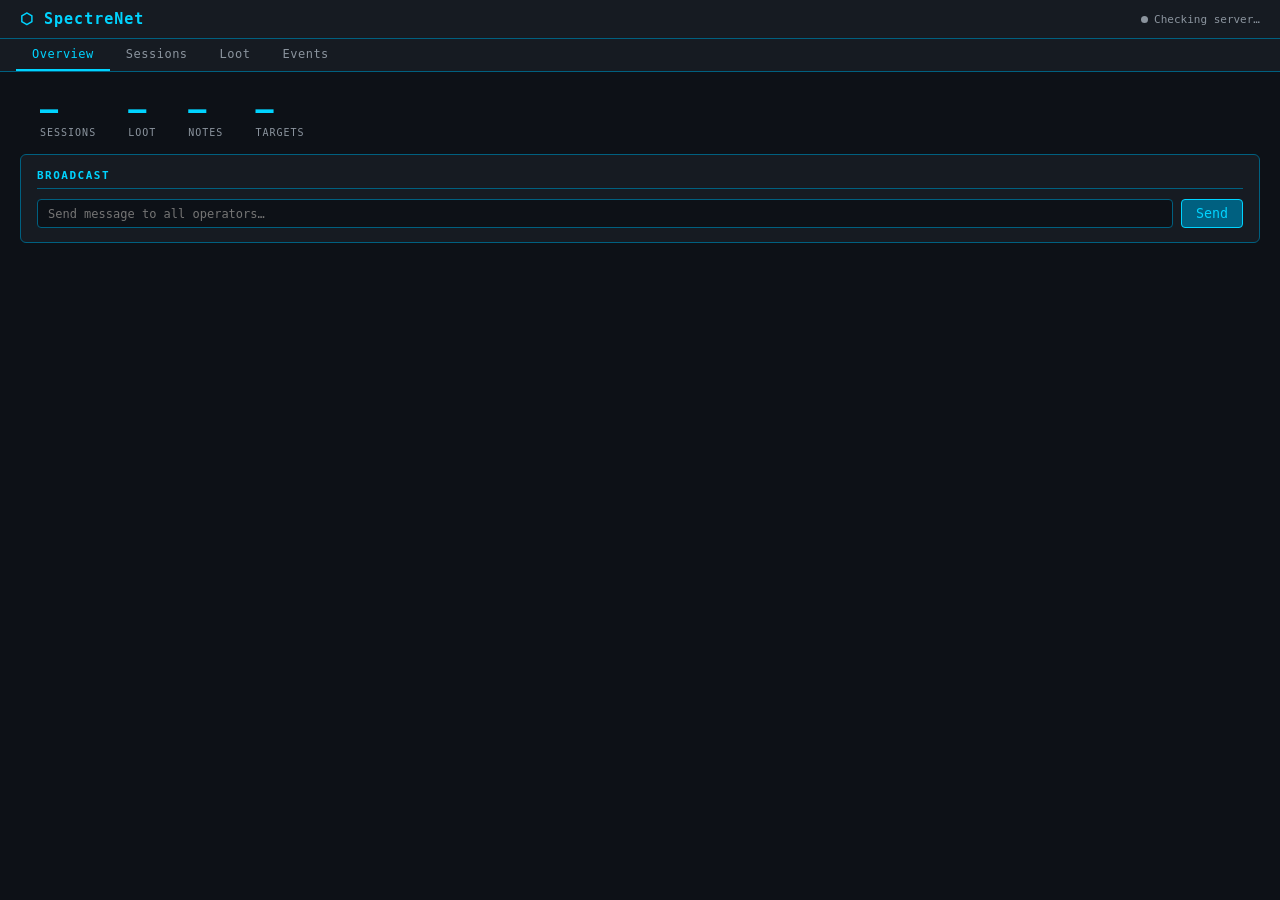
<file: gui/src/index.html>
<!DOCTYPE html>
<html lang="en">
<head>
  <meta charset="UTF-8" />
  <meta name="viewport" content="width=device-width, initial-scale=1.0" />
  <title>SpectreNet</title>
  <style>
    :root {
      --navy:      #0d1117;
      --navy-light:#161b22;
      --cyan:      #00d4ff;
      --cyan-dim:  #006080;
      --grey:      #8b949e;
      --white:     #e6edf3;
      --green:     #3fb950;
      --yellow:    #d29922;
      --red:       #f85149;
    }
    * { box-sizing: border-box; margin: 0; padding: 0; }
    body {
      background: var(--navy);
      color: var(--white);
      font-family: 'Cascadia Code', 'Fira Code', 'Consolas', monospace;
      font-size: 13px;
      height: 100vh;
      display: flex;
      flex-direction: column;
      overflow: hidden;
    }

    /* Titlebar */
    #titlebar {
      background: var(--navy-light);
      border-bottom: 1px solid var(--cyan-dim);
      padding: 10px 20px;
      display: flex;
      align-items: center;
      justify-content: space-between;
      user-select: none;
    }
    #titlebar h1 { color: var(--cyan); font-size: 15px; letter-spacing: 1px; }
    #server-status { font-size: 11px; color: var(--grey); display: flex; align-items: center; gap: 6px; }
    .dot { width: 7px; height: 7px; border-radius: 50%; background: var(--grey); display: inline-block; }
    .dot.ok { background: var(--green); }
    .dot.err { background: var(--red); }

    /* Tab bar */
    #tabs {
      background: var(--navy-light);
      border-bottom: 1px solid var(--cyan-dim);
      display: flex;
      padding: 0 16px;
    }
    .tab {
      padding: 8px 16px;
      cursor: pointer;
      color: var(--grey);
      border-bottom: 2px solid transparent;
      font-size: 12px;
      letter-spacing: 0.5px;
      transition: color 0.15s;
    }
    .tab:hover  { color: var(--white); }
    .tab.active { color: var(--cyan); border-bottom-color: var(--cyan); }

    /* Panels */
    .panel { display: none; flex: 1; overflow-y: auto; padding: 20px; }
    .panel.active { display: block; }

    .card {
      background: var(--navy-light);
      border: 1px solid var(--cyan-dim);
      border-radius: 6px;
      padding: 14px 16px;
      margin-bottom: 16px;
    }
    .card h2 {
      color: var(--cyan); font-size: 11px; letter-spacing: 1.5px;
      text-transform: uppercase; margin-bottom: 10px;
      border-bottom: 1px solid var(--cyan-dim); padding-bottom: 6px;
    }

    .badge {
      display: inline-block; padding: 2px 7px; border-radius: 3px;
      font-size: 10px; font-weight: bold; margin-right: 4px;
    }
    .badge-green  { background: rgba(63,185,80,.15);  color: var(--green);  border: 1px solid var(--green); }
    .badge-red    { background: rgba(248,81,73,.15);  color: var(--red);    border: 1px solid var(--red); }
    .badge-yellow { background: rgba(210,153,34,.15); color: var(--yellow); border: 1px solid var(--yellow); }
    .badge-cyan   { background: rgba(0,212,255,.10);  color: var(--cyan);   border: 1px solid var(--cyan-dim); }

    .row { display: flex; align-items: flex-start; gap: 8px; padding: 6px 0; border-bottom: 1px solid rgba(255,255,255,.05); }
    .row:last-child { border-bottom: none; }
    .ts { color: var(--grey); font-size: 10px; white-space: nowrap; }
    .empty { color: var(--grey); font-style: italic; }

    /* Stats bar */
    #stats-bar { display: flex; gap: 32px; padding: 0 20px 16px; }
    .stat .num { font-size: 30px; font-weight: bold; color: var(--cyan); }
    .stat .lbl { font-size: 10px; color: var(--grey); text-transform: uppercase; letter-spacing: 1px; }

    /* Input row */
    .input-row { display: flex; gap: 8px; margin-top: 10px; }
    .input-row input {
      flex: 1; background: var(--navy); border: 1px solid var(--cyan-dim);
      color: var(--white); padding: 6px 10px; border-radius: 4px;
      font-family: inherit; font-size: 12px;
    }
    .input-row input:focus { outline: none; border-color: var(--cyan); }
    .input-row button {
      background: var(--cyan-dim); border: 1px solid var(--cyan); color: var(--cyan);
      padding: 6px 14px; border-radius: 4px; cursor: pointer; font-family: inherit;
    }
    .input-row button:hover { background: var(--cyan); color: var(--navy); }

    /* Event log */
    #event-log { max-height: 300px; overflow-y: auto; }
  </style>
</head>
<body>

<div id="titlebar">
  <h1>⬡ SpectreNet</h1>
  <div id="server-status">
    <span class="dot" id="srv-dot"></span>
    <span id="srv-text">Checking server…</span>
  </div>
</div>

<div id="tabs">
  <div class="tab active" onclick="switchTab('overview')">Overview</div>
  <div class="tab" onclick="switchTab('sessions')">Sessions</div>
  <div class="tab" onclick="switchTab('loot')">Loot</div>
  <div class="tab" onclick="switchTab('events')">Events</div>
</div>

<div id="panel-overview" class="panel active">
  <div id="stats-bar">
    <div class="stat"><div class="num" id="stat-sessions">—</div><div class="lbl">Sessions</div></div>
    <div class="stat"><div class="num" id="stat-loot">—</div><div class="lbl">Loot</div></div>
    <div class="stat"><div class="num" id="stat-notes">—</div><div class="lbl">Notes</div></div>
    <div class="stat"><div class="num" id="stat-targets">—</div><div class="lbl">Targets</div></div>
  </div>
  <div class="card">
    <h2>Broadcast</h2>
    <div class="input-row">
      <input id="bcast" type="text" placeholder="Send message to all operators…" />
      <button onclick="broadcast()">Send</button>
    </div>
  </div>
</div>

<div id="panel-sessions" class="panel">
  <div class="card">
    <h2>Active Sessions</h2>
    <div id="sessions-body"><span class="empty">No sessions</span></div>
  </div>
</div>

<div id="panel-loot" class="panel">
  <div class="card">
    <h2>Loot Vault</h2>
    <div id="loot-body"><span class="empty">No loot</span></div>
  </div>
</div>

<div id="panel-events" class="panel">
  <div class="card">
    <h2>Event Log</h2>
    <div id="event-log"></div>
  </div>
</div>

<script type="module">
  const { invoke } = window.__TAURI__.core;

  // ── Tabs ───────────────────────────────────────────────────────────────────
  window.switchTab = (name) => {
    document.querySelectorAll('.tab').forEach((t, i) => {
      const panels = ['overview', 'sessions', 'loot', 'events'];
      t.classList.toggle('active', panels[i] === name);
    });
    document.querySelectorAll('.panel').forEach(p => {
      p.classList.toggle('active', p.id === `panel-${name}`);
    });
  };

  // ── Server ping ────────────────────────────────────────────────────────────
  async function checkServer() {
    const ok = await invoke('server_ping').catch(() => false);
    document.getElementById('srv-dot').className  = `dot ${ok ? 'ok' : 'err'}`;
    document.getElementById('srv-text').textContent = ok ? 'Server connected' : 'Server offline';
    return ok;
  }

  // ── API helpers ────────────────────────────────────────────────────────────
  async function apiGet(path) {
    const raw = await invoke('api_get', { path });
    return JSON.parse(raw);
  }
  async function apiPost(path, data) {
    const raw = await invoke('api_post', { path, body: JSON.stringify(data) });
    return JSON.parse(raw);
  }

  const ts = iso => iso ? iso.slice(0,16).replace('T',' ') : '';

  // ── Load & render ──────────────────────────────────────────────────────────
  async function refresh() {
    const ok = await checkServer();
    if (!ok) return;
    const [s, l, n, t] = await Promise.all([
      apiGet('/api/sessions'),
      apiGet('/api/loot'),
      apiGet('/api/notes'),
      apiGet('/api/targets'),
    ]);
    document.getElementById('stat-sessions').textContent = (s.sessions||[]).length;
    document.getElementById('stat-loot').textContent     = (l.loot||[]).length;
    document.getElementById('stat-notes').textContent    = (n.notes||[]).length;
    document.getElementById('stat-targets').textContent  = (t.targets||[]).length;

    const sl = document.getElementById('sessions-body');
    sl.innerHTML = s.sessions.length ? s.sessions.map(x => `
      <div class="row">
        <span class="badge badge-green">#${x.id}</span>
        <div><strong style="color:var(--cyan)">${x.host}</strong> &nbsp; ${x.platform} &nbsp; ${x.user||'?'}
          <div class="ts">${ts(x.opened)}</div></div>
      </div>`).join('') : '<span class="empty">No sessions</span>';

    const typeClass = t => ({ cred:'badge-red', hash:'badge-yellow', file:'badge-cyan', secret:'badge-yellow' }[t]||'badge-cyan');
    const ll = document.getElementById('loot-body');
    ll.innerHTML = l.loot.length ? l.loot.slice(-30).reverse().map(x => `
      <div class="row">
        <span class="badge ${typeClass(x.type)}">${x.type}</span>
        <div style="overflow:hidden;flex:1">
          <span style="white-space:nowrap;overflow:hidden;text-overflow:ellipsis;display:block">${x.text}</span>
          <div class="ts">${x.operator} · ${ts(x.t)}</div>
        </div>
      </div>`).join('') : '<span class="empty">No loot</span>';
  }

  // ── Broadcast ──────────────────────────────────────────────────────────────
  window.broadcast = async () => {
    const msg = document.getElementById('bcast').value.trim();
    if (!msg) return;
    await apiPost('/api/events/broadcast', { message: msg, operator: 'desktop' });
    document.getElementById('bcast').value = '';
  };
  document.getElementById('bcast').addEventListener('keydown', e => { if (e.key === 'Enter') window.broadcast(); });

  // ── SSE event log ──────────────────────────────────────────────────────────
  function startSSE() {
    const es = new EventSource('http://localhost:8888/api/events');
    es.onmessage = e => {
      const evt = JSON.parse(e.data);
      if (evt.type === 'ping') return;
      const log  = document.getElementById('event-log');
      const div  = document.createElement('div');
      div.className = 'row';
      div.innerHTML = `<span class="ts">${ts(evt.t || new Date().toISOString())}</span>
        <span class="badge badge-cyan">${evt.type}</span>
        <span>${JSON.stringify(evt.data||{})}</span>`;
      log.insertBefore(div, log.firstChild);
      if (log.children.length > 200) log.removeChild(log.lastChild);
      refresh();
    };
    es.onerror = () => { es.close(); setTimeout(startSSE, 3000); };
  }

  // ── Init ───────────────────────────────────────────────────────────────────
  refresh();
  startSSE();
  setInterval(refresh, 10000);
</script>
</body>
</html>
</file>
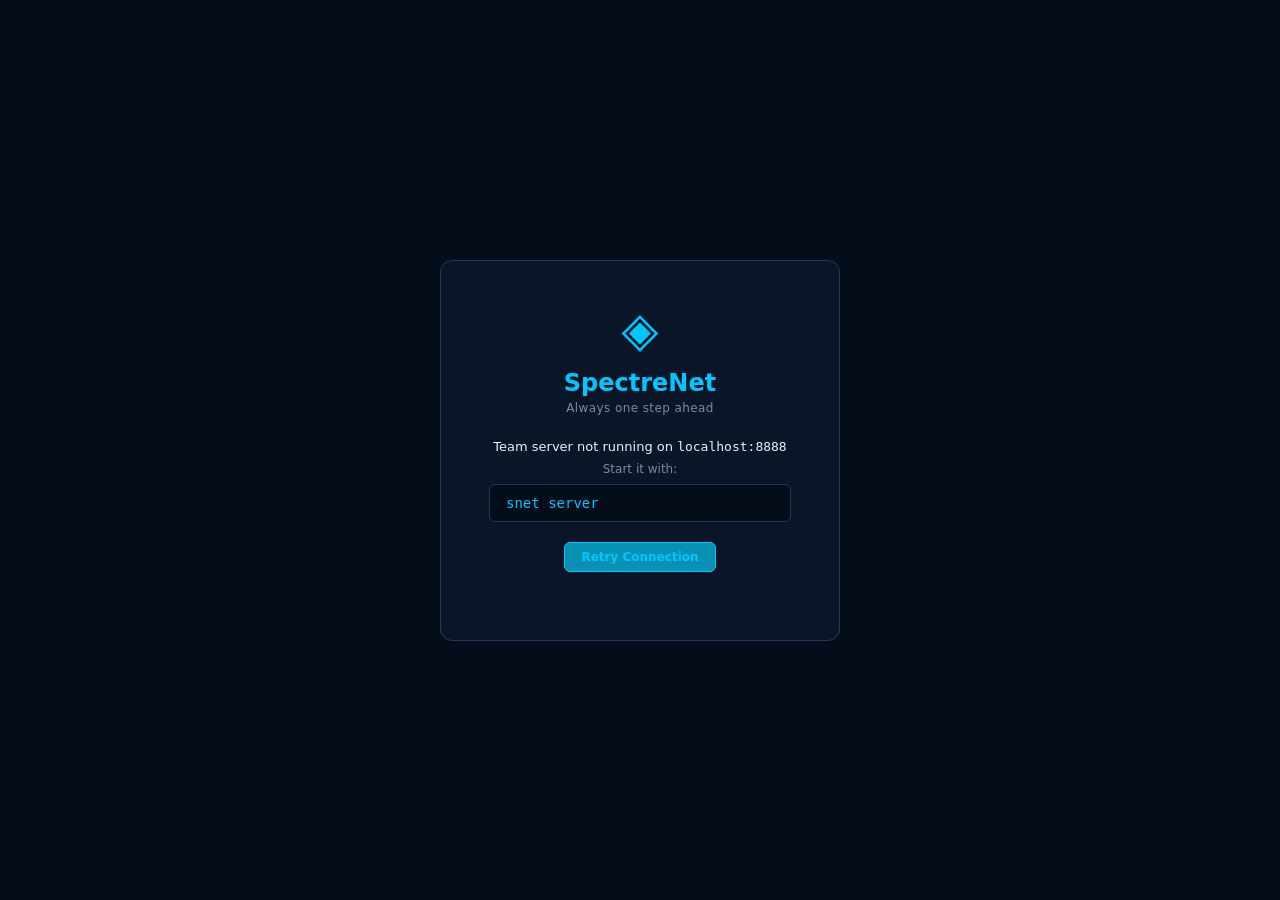
<file: tauri-gui/src/index.html>
<!DOCTYPE html>
<html lang="en">
<head>
  <meta charset="UTF-8" />
  <meta name="viewport" content="width=device-width, initial-scale=1.0" />
  <title>SpectreNet</title>
  <link rel="stylesheet" href="style.css" />
</head>
<body>

<!-- ── Server offline screen ───────────────────────────────────────────────── -->
<div id="offline-screen">
  <div id="offline-card">
    <div class="big-icon">◈</div>
    <h1>SpectreNet</h1>
    <p class="tagline">Always one step ahead</p>
    <p class="offline-msg">Team server not running on <code>localhost:8888</code></p>
    <p class="offline-hint">Start it with:</p>
    <pre class="code-block">snet server</pre>
    <button class="btn btn-primary" onclick="retryConnect()">Retry Connection</button>
    <div id="retry-status" class="retry-status"></div>
  </div>
</div>

<!-- ── Join overlay ─────────────────────────────────────────────────────────── -->
<div id="join-overlay" style="display:none">
  <div id="join-card">
    <div class="big-icon" style="font-size:28px">◈</div>
    <h2>Join Session</h2>
    <p>Enter your operator name to connect to the team server.</p>
    <input id="join-name" type="text" placeholder="Operator name — e.g. Spectre-01" autocomplete="off" />
    <button class="btn btn-primary" onclick="joinOp()">Join</button>
  </div>
</div>

<!-- ── Main app ──────────────────────────────────────────────────────────────── -->
<div id="app" style="display:none">

  <!-- Top bar -->
  <div id="topbar">
    <div class="logo">
      <span class="logo-icon">◈</span>
      <span class="logo-text">SpectreNet</span>
    </div>
    <div class="tagline-bar">Always one step ahead</div>
    <div class="spacer"></div>
    <div id="server-indicator">
      <div id="server-dot" class="dot dot-live"></div>
      <span id="server-label">Live</span>
    </div>
    <div id="op-chip">
      <div class="dot dot-live"></div>
      <span id="op-name-display"></span>
      <button class="icon-btn" title="Leave session" onclick="leaveOp()">✕</button>
    </div>
  </div>

  <!-- Layout -->
  <div id="layout">

    <!-- Left: Operators -->
    <div class="side-panel" id="left">
      <div class="section-head">
        <span class="section-title">OPERATORS</span>
        <span class="pill" id="op-count">0</span>
      </div>
      <div class="section-body" id="op-list"></div>

      <div class="section-head" style="margin-top:12px">
        <span class="section-title">CLAIMS</span>
      </div>
      <div class="section-body" id="claims-list"></div>

      <div class="claim-form">
        <input id="claim-input" type="text" placeholder="IP to claim…" class="mini-input" />
        <button class="btn btn-outline btn-sm" onclick="claimTarget()">Claim</button>
      </div>
    </div>

    <!-- Center: Tabbed content -->
    <div id="center">
      <div id="tabs">
        <button class="tab active" data-tab="sessions" onclick="switchTab('sessions')">
          Sessions <span class="pill" id="tc-sessions">0</span>
        </button>
        <button class="tab" data-tab="targets" onclick="switchTab('targets')">
          Targets <span class="pill" id="tc-targets">0</span>
        </button>
        <button class="tab" data-tab="loot" onclick="switchTab('loot')">
          Loot <span class="pill" id="tc-loot">0</span>
        </button>
        <button class="tab" data-tab="notes" onclick="switchTab('notes')">
          Notes <span class="pill" id="tc-notes">0</span>
        </button>
      </div>

      <div id="tab-body">

        <!-- Sessions -->
        <div class="pane active" id="pane-sessions">
          <div class="list-area" id="sessions-list"></div>
        </div>

        <!-- Targets -->
        <div class="pane" id="pane-targets">
          <div class="add-row">
            <input id="target-input" type="text" placeholder="CIDR — e.g. 10.0.0.0/24" />
            <button class="btn btn-primary" onclick="addTarget()">Add</button>
          </div>
          <div class="list-area" id="targets-list"></div>
        </div>

        <!-- Loot -->
        <div class="pane" id="pane-loot">
          <div class="add-row">
            <select id="loot-type">
              <option value="cred">cred</option>
              <option value="hash">hash</option>
              <option value="secret">secret</option>
              <option value="file">file</option>
            </select>
            <input id="loot-text" type="text" placeholder="Credential, hash, or secret…" />
            <button class="btn btn-primary" onclick="addLoot()">Add</button>
          </div>
          <div class="list-area" id="loot-list"></div>
        </div>

        <!-- Notes -->
        <div class="pane" id="pane-notes">
          <div class="add-row">
            <input id="note-text" type="text" placeholder="Add a note to share with the team…" />
            <button class="btn btn-primary" onclick="addNote()">Add</button>
          </div>
          <div class="list-area" id="notes-list"></div>
        </div>

      </div>
    </div>

    <!-- Right: Live feed -->
    <div class="side-panel" id="right">
      <div class="section-head">
        <span class="section-title">LIVE FEED</span>
        <button class="btn btn-ghost btn-sm" onclick="clearFeed()">Clear</button>
      </div>
      <div class="section-body feed-body" id="event-feed"></div>

      <div class="broadcast-area">
        <input id="bcast-input" type="text" placeholder="Broadcast to team…" class="mini-input" />
        <button class="btn btn-outline btn-sm" onclick="broadcast()">Send</button>
      </div>
    </div>

  </div>
</div>

<!-- Toast -->
<div id="toast"></div>

<script src="main.js"></script>
</body>
</html>
</file>
<file: tauri-gui/src/style.css>
:root {
  --bg:        #050d1a;
  --surface:   #0a1628;
  --border:    #16263f;
  --border-hi: #1e3a5f;
  --cyan:      #00c8ff;
  --cyan-dim:  #0891b2;
  --cyan-glow: rgba(0,200,255,.08);
  --white:     #e8f1f8;
  --grey:      #7a8ba0;
  --success:   #4dffa3;
  --warning:   #ffb84d;
  --danger:    #ff4d6d;
  --r:         6px;
}

*, *::before, *::after { box-sizing: border-box; margin: 0; padding: 0; }

html, body {
  background: var(--bg);
  color: var(--white);
  font-family: 'Inter', 'Segoe UI', system-ui, sans-serif;
  font-size: 13px;
  height: 100%;
  overflow: hidden;
  user-select: none;
}

/* ── Offline screen ──────────────────────────────────────────────────── */
#offline-screen {
  position: fixed; inset: 0;
  display: flex; align-items: center; justify-content: center;
  background: var(--bg); z-index: 200;
}
#offline-card {
  text-align: center;
  background: var(--surface);
  border: 1px solid var(--border-hi);
  border-radius: 12px;
  padding: 40px 48px;
  width: 400px;
}
#offline-card .big-icon { font-size: 48px; color: var(--cyan); margin-bottom: 12px; }
#offline-card h1 { color: var(--cyan); font-size: 24px; margin-bottom: 4px; }
#offline-card .tagline { color: var(--grey); font-size: 12px; margin-bottom: 24px; letter-spacing: .4px; }
#offline-card .offline-msg { color: var(--white); margin-bottom: 8px; }
#offline-card .offline-hint { color: var(--grey); font-size: 12px; margin-bottom: 8px; }
.code-block {
  background: var(--bg); border: 1px solid var(--border-hi);
  border-radius: var(--r); padding: 10px 16px;
  font-family: 'Cascadia Code', 'Fira Code', monospace;
  color: var(--cyan); font-size: 14px;
  margin-bottom: 20px; text-align: left;
}
.retry-status { margin-top: 10px; font-size: 12px; color: var(--grey); min-height: 18px; }

/* ── Join overlay ────────────────────────────────────────────────────── */
#join-overlay {
  position: fixed; inset: 0;
  background: rgba(5,13,26,.85);
  backdrop-filter: blur(4px);
  display: flex; align-items: center; justify-content: center;
  z-index: 150;
}
#join-card {
  background: var(--surface); border: 1px solid var(--border-hi);
  border-radius: 10px; padding: 32px 36px; width: 340px; text-align: center;
}
#join-card h2 { color: var(--cyan); font-size: 18px; margin-bottom: 8px; }
#join-card p  { color: var(--grey); font-size: 12px; margin-bottom: 20px; }
#join-card input {
  width: 100%; margin-bottom: 14px;
  background: var(--bg); border: 1px solid var(--border-hi);
  color: var(--white); padding: 10px 14px;
  border-radius: var(--r); font-size: 14px; font-family: inherit;
}
#join-card input:focus { outline: none; border-color: var(--cyan); }

/* ── App layout ──────────────────────────────────────────────────────── */
#app { display: flex; flex-direction: column; height: 100vh; }

#topbar {
  background: var(--surface);
  border-bottom: 1px solid var(--border);
  height: 46px; padding: 0 18px;
  display: flex; align-items: center; gap: 14px;
  flex-shrink: 0;
}
.logo { display: flex; align-items: center; gap: 8px; }
.logo-icon { color: var(--cyan); font-size: 18px; }
.logo-text { color: var(--cyan); font-weight: 700; font-size: 15px; }
.tagline-bar { color: var(--grey); font-size: 11px; letter-spacing: .3px; }
.spacer { flex: 1; }

#server-indicator {
  display: flex; align-items: center; gap: 6px;
  font-size: 11px; color: var(--grey);
}

#op-chip {
  display: flex; align-items: center; gap: 7px;
  background: var(--border); border: 1px solid var(--border-hi);
  border-radius: 20px; padding: 4px 10px 4px 8px;
  font-size: 12px;
}
#op-name-display { color: var(--cyan); font-weight: 600; }

/* ── Dots ────────────────────────────────────────────────────────────── */
.dot { width: 7px; height: 7px; border-radius: 50%; flex-shrink: 0; }
.dot-live { background: var(--success); box-shadow: 0 0 5px var(--success); }
.dot-err  { background: var(--danger); }
.dot-grey { background: var(--grey); }

/* ── Icon button ─────────────────────────────────────────────────────── */
.icon-btn {
  background: none; border: none; color: var(--grey);
  cursor: pointer; font-size: 12px; line-height: 1;
}
.icon-btn:hover { color: var(--danger); }

/* ── Main grid ───────────────────────────────────────────────────────── */
#layout {
  display: grid;
  grid-template-columns: 210px 1fr 250px;
  flex: 1; overflow: hidden;
}

/* ── Side panels ─────────────────────────────────────────────────────── */
.side-panel {
  background: var(--surface);
  border-right: 1px solid var(--border);
  display: flex; flex-direction: column; overflow: hidden;
}
.side-panel:last-child { border-right: none; border-left: 1px solid var(--border); }

.section-head {
  padding: 10px 12px 8px;
  border-bottom: 1px solid var(--border);
  display: flex; align-items: center; justify-content: space-between;
  flex-shrink: 0;
}
.section-title {
  font-size: 10px; font-weight: 700; letter-spacing: 1.5px;
  color: var(--cyan); text-transform: uppercase;
}
.section-body {
  flex: 1; overflow-y: auto; padding: 8px 10px;
}
.section-body::-webkit-scrollbar { width: 3px; }
.section-body::-webkit-scrollbar-thumb { background: var(--border-hi); border-radius: 2px; }
.feed-body { padding: 6px 10px; }

/* ── Pill / badge ────────────────────────────────────────────────────── */
.pill {
  background: var(--border); color: var(--grey);
  font-size: 10px; padding: 1px 7px; border-radius: 10px;
}
.badge {
  display: inline-flex; align-items: center;
  padding: 1px 7px; border-radius: 4px;
  font-size: 10px; font-weight: 700; flex-shrink: 0;
  letter-spacing: .5px; text-transform: uppercase;
}
.b-green  { background: rgba(77,255,163,.1); color: var(--success); border: 1px solid rgba(77,255,163,.3); }
.b-cyan   { background: var(--cyan-glow);    color: var(--cyan);    border: 1px solid var(--cyan-dim); }
.b-yellow { background: rgba(255,184,77,.1); color: var(--warning); border: 1px solid rgba(255,184,77,.3); }
.b-red    { background: rgba(255,77,109,.1); color: var(--danger);  border: 1px solid rgba(255,77,109,.3); }
.b-grey   { background: var(--border);       color: var(--grey);    border: 1px solid var(--border-hi); }

/* ── Operator cards ──────────────────────────────────────────────────── */
.op-card {
  padding: 7px 9px; border: 1px solid var(--border);
  border-radius: var(--r); margin-bottom: 5px; background: var(--bg);
}
.op-card-head { display: flex; align-items: center; gap: 6px; }
.op-card-name { font-weight: 600; font-size: 12px; }
.op-you { font-size: 10px; color: var(--grey); }
.op-target { font-size: 11px; color: var(--warning); margin-top: 3px;
  font-family: 'Cascadia Code', monospace; }

.claim-row {
  display: flex; align-items: center; gap: 5px;
  padding: 4px 0; border-bottom: 1px solid var(--border);
  font-size: 11px;
}
.claim-row:last-child { border-bottom: none; }
.claim-op { color: var(--cyan); font-weight: 600; }
.claim-target-name { font-family: monospace; }

.claim-form, .broadcast-area {
  padding: 8px 10px; border-top: 1px solid var(--border);
  display: flex; gap: 6px; flex-shrink: 0;
}

/* ── Tabs ────────────────────────────────────────────────────────────── */
#center {
  background: var(--bg);
  display: flex; flex-direction: column; overflow: hidden;
}
#tabs {
  background: var(--surface); border-bottom: 1px solid var(--border);
  display: flex; padding: 0 14px; flex-shrink: 0;
}
.tab {
  background: none; border: none; border-bottom: 2px solid transparent;
  color: var(--grey); padding: 11px 14px 10px;
  font-size: 12px; font-weight: 500; cursor: pointer;
  transition: color .15s, border-color .15s;
}
.tab:hover { color: var(--white); }
.tab.active { color: var(--cyan); border-bottom-color: var(--cyan); }

#tab-body { flex: 1; overflow: hidden; display: flex; flex-direction: column; }
.pane { display: none; flex: 1; flex-direction: column; overflow: hidden; }
.pane.active { display: flex; }

/* ── Add row ─────────────────────────────────────────────────────────── */
.add-row {
  display: flex; gap: 8px; padding: 10px 14px;
  border-bottom: 1px solid var(--border);
  background: var(--surface); flex-shrink: 0;
}
.add-row input, .add-row select {
  flex: 1; background: var(--bg); border: 1px solid var(--border-hi);
  color: var(--white); padding: 6px 10px;
  border-radius: var(--r); font-size: 12px; font-family: inherit;
}
.add-row input:focus, .add-row select:focus { outline: none; border-color: var(--cyan); }
.add-row select { flex: 0 0 90px; }

.list-area {
  flex: 1; overflow-y: auto; padding: 8px 14px;
}
.list-area::-webkit-scrollbar { width: 4px; }
.list-area::-webkit-scrollbar-thumb { background: var(--border-hi); border-radius: 2px; }

/* ── Data rows ───────────────────────────────────────────────────────── */
.data-row {
  padding: 9px 11px; border: 1px solid var(--border);
  border-radius: var(--r); margin-bottom: 6px;
  background: var(--surface);
  display: flex; align-items: flex-start; gap: 9px;
}
.data-row:hover { border-color: var(--border-hi); }
.row-body { flex: 1; min-width: 0; }
.row-title { font-weight: 600; overflow: hidden; text-overflow: ellipsis; white-space: nowrap; }
.row-meta  { color: var(--grey); font-size: 11px; margin-top: 2px; }
.row-actions { flex-shrink: 0; }

.empty { color: var(--grey); font-style: italic; padding: 20px 0; text-align: center; }

/* ── Event feed ──────────────────────────────────────────────────────── */
.evt-row {
  padding: 5px 0;
  border-bottom: 1px solid rgba(255,255,255,.04);
  display: flex; gap: 7px; align-items: flex-start;
}
.evt-row:last-child { border-bottom: none; }
.evt-ts { color: var(--grey); font-size: 10px; white-space: nowrap; font-family: monospace; flex-shrink: 0; }
.evt-body { flex: 1; min-width: 0; }
.evt-detail { font-size: 11px; color: var(--grey); word-break: break-all; margin-top: 1px; }

/* ── Buttons ─────────────────────────────────────────────────────────── */
.btn {
  border-radius: var(--r); cursor: pointer; font-family: inherit;
  font-weight: 600; transition: background .15s, color .15s, border-color .15s;
  white-space: nowrap;
}
.btn-primary {
  background: var(--cyan-dim); border: 1px solid var(--cyan);
  color: var(--cyan); padding: 7px 16px; font-size: 12px;
}
.btn-primary:hover { background: var(--cyan); color: var(--bg); }
.btn-outline {
  background: none; border: 1px solid var(--border-hi);
  color: var(--grey); padding: 5px 12px; font-size: 11px;
}
.btn-outline:hover { border-color: var(--cyan); color: var(--cyan); }
.btn-ghost {
  background: none; border: none;
  color: var(--grey); padding: 4px 8px; font-size: 11px;
}
.btn-ghost:hover { color: var(--white); }
.btn-sm { padding: 4px 10px !important; font-size: 11px !important; }
.btn-danger {
  background: none; border: 1px solid rgba(255,77,109,.3);
  color: var(--danger); padding: 3px 8px; font-size: 11px;
  border-radius: 4px; cursor: pointer;
}
.btn-danger:hover { background: rgba(255,77,109,.1); }

/* ── Mini inputs ──────────────────────────────────────────────────────── */
.mini-input {
  flex: 1; background: var(--bg); border: 1px solid var(--border-hi);
  color: var(--white); padding: 5px 8px; border-radius: 4px;
  font-size: 11px; font-family: inherit;
}
.mini-input:focus { outline: none; border-color: var(--cyan); }

/* ── Toast ───────────────────────────────────────────────────────────── */
#toast {
  position: fixed; bottom: 20px; right: 20px;
  background: rgba(255,184,77,.15); border: 1px solid var(--warning);
  color: var(--warning); padding: 10px 16px; border-radius: var(--r);
  font-size: 12px; max-width: 320px; display: none; z-index: 300;
}
</file>
